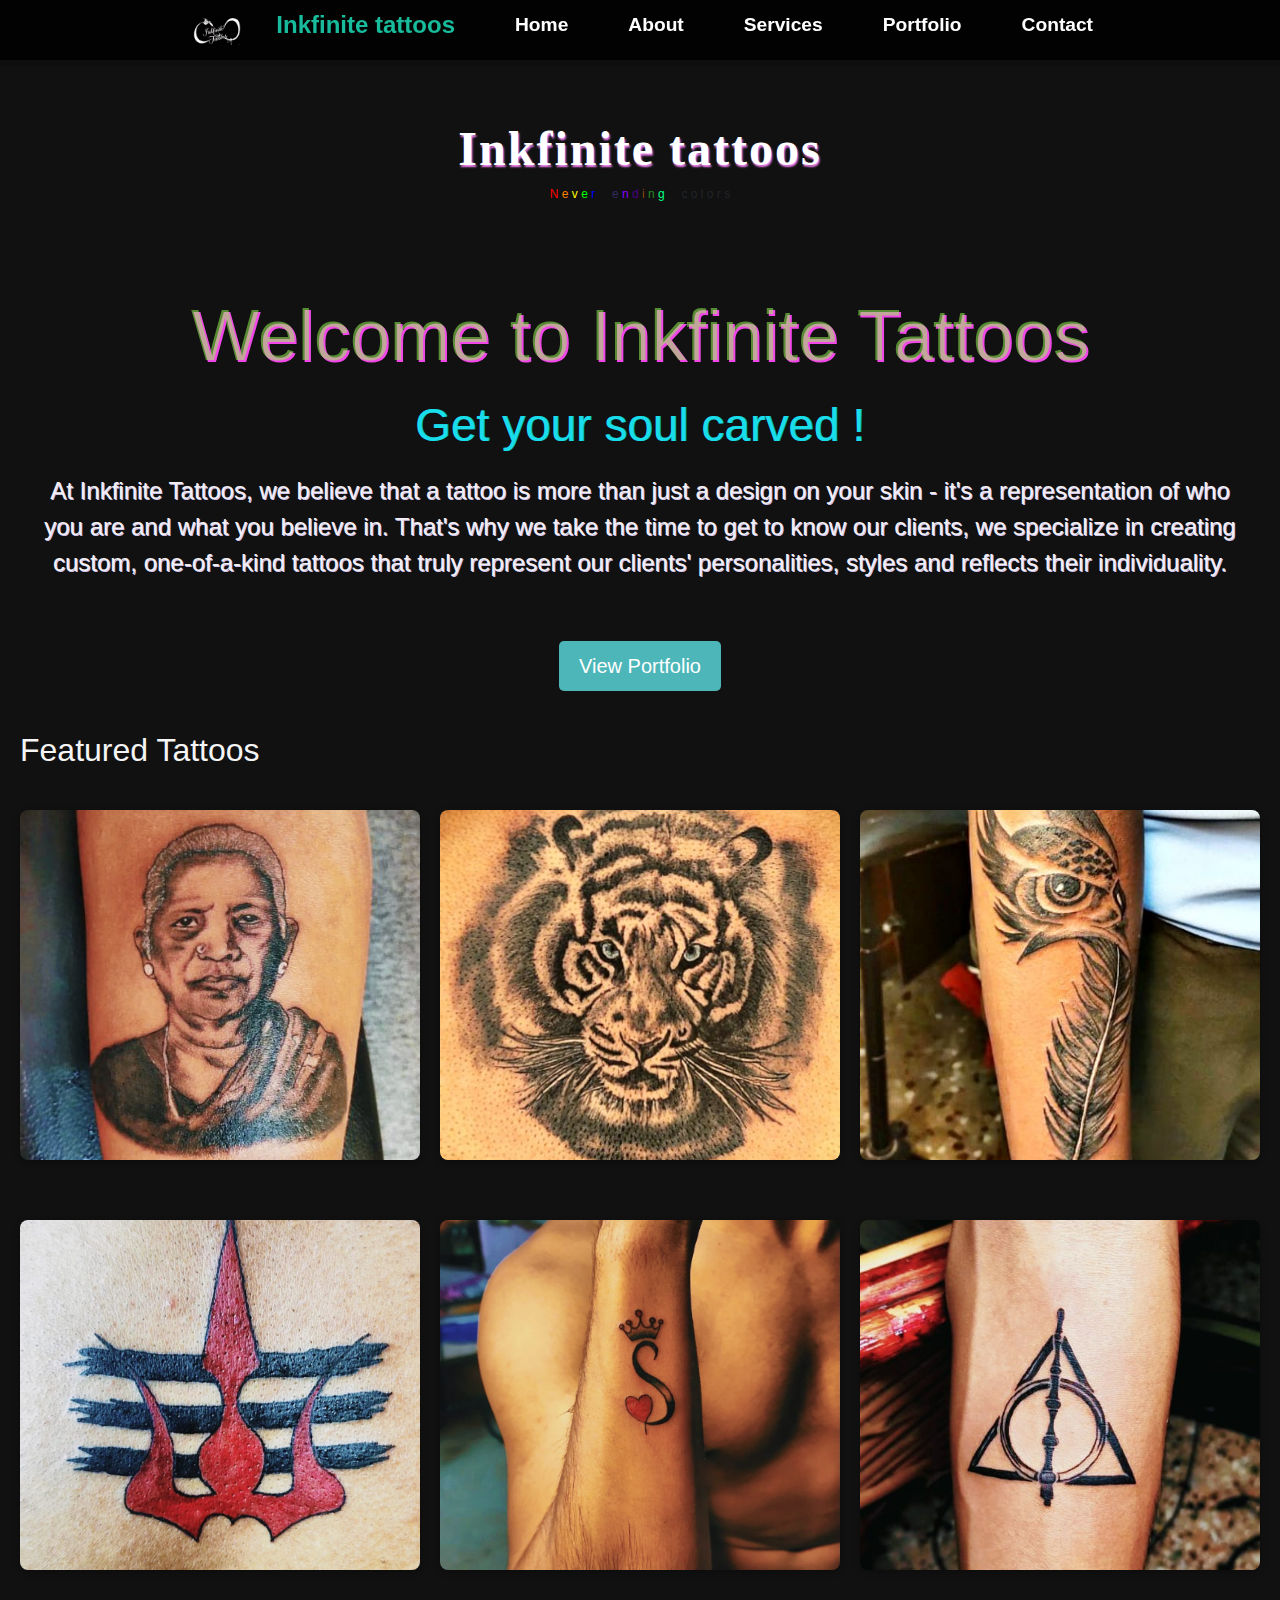
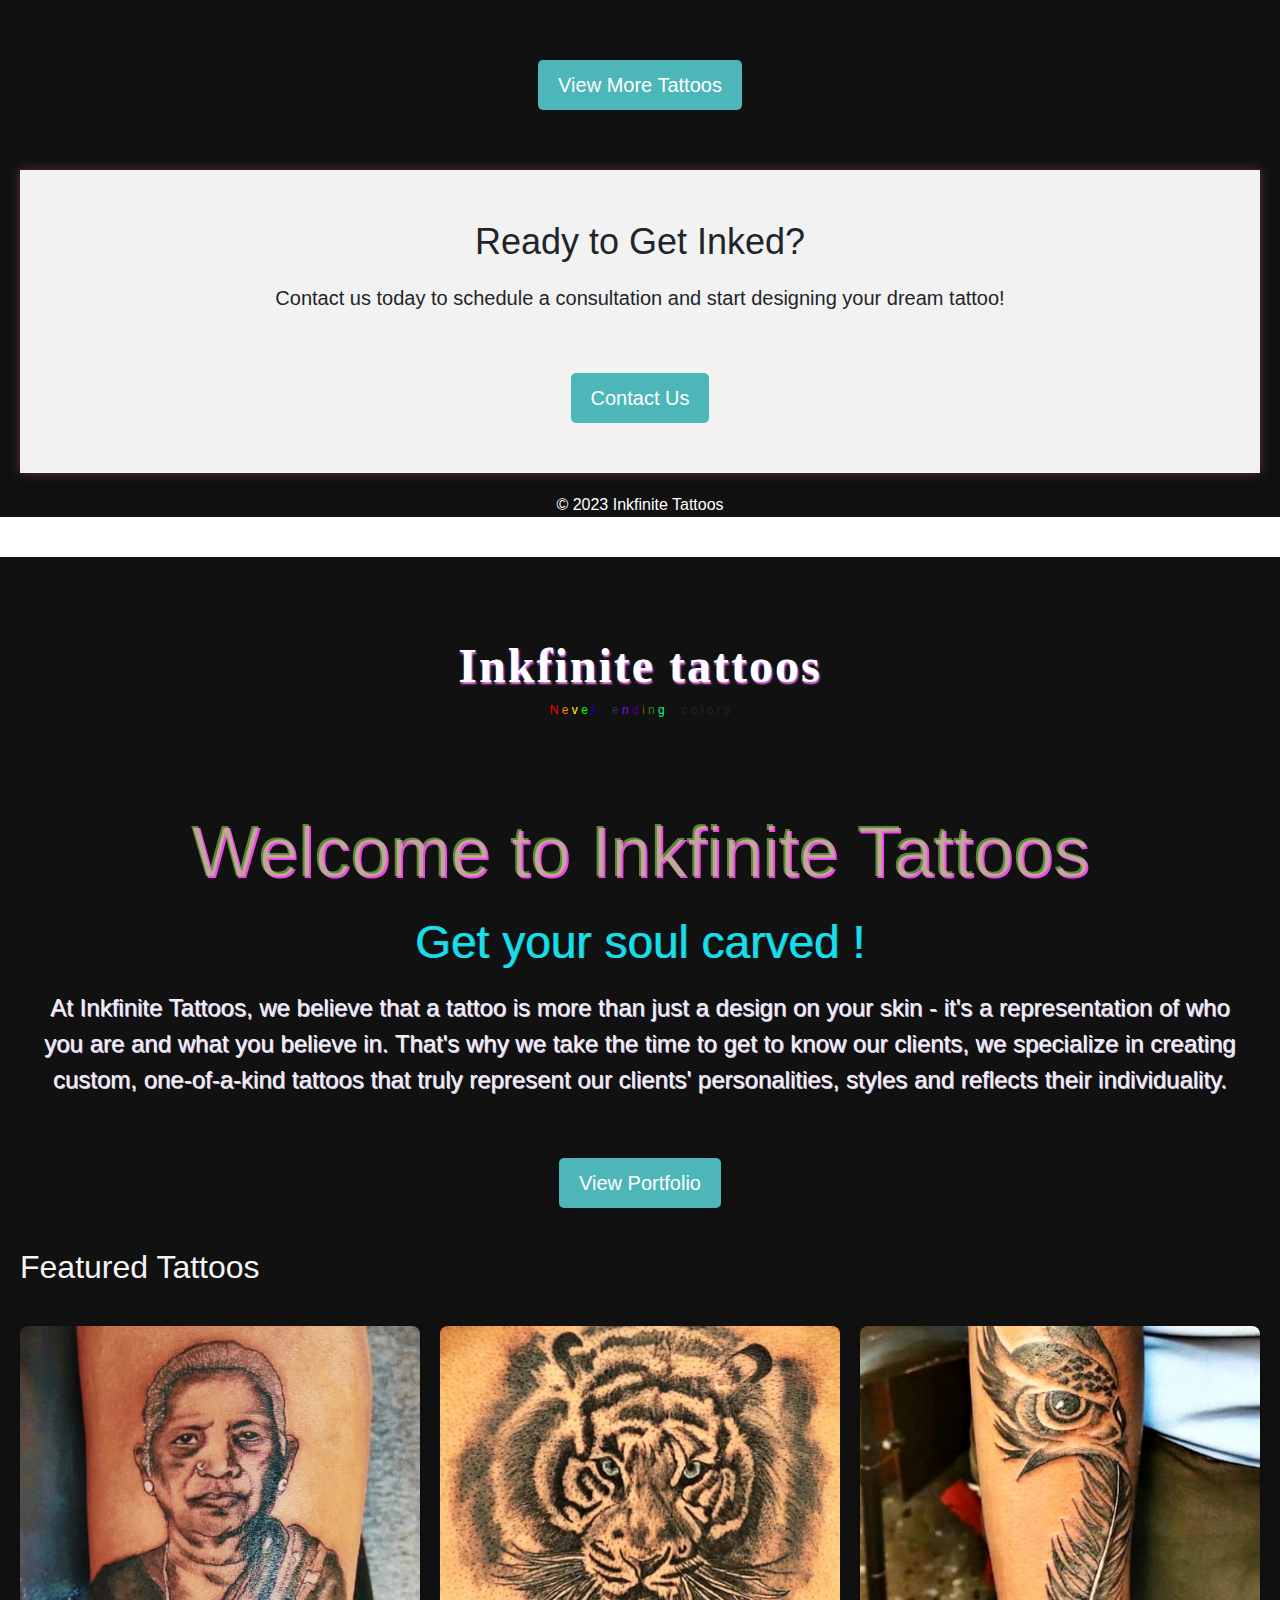
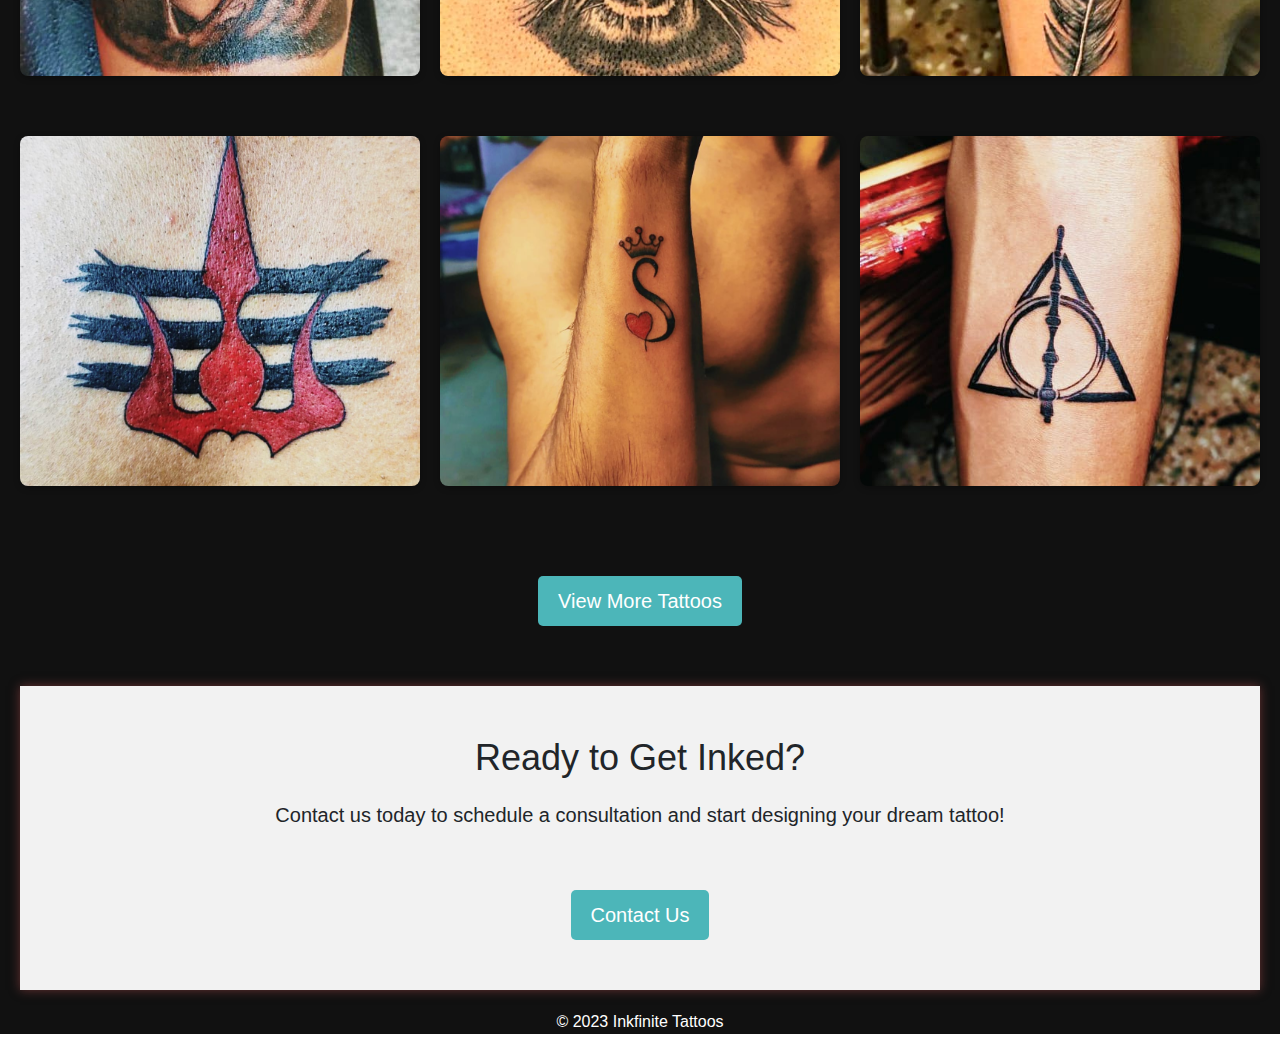
<file: index.html>
<!DOCTYPE html>
<html lang="en">
<head>
    <meta charset="UTF-8">
    <meta name="viewport" content="width=device-width, initial-scale=1.0">
    <title>Tattoo Studio</title>
   
    <link rel="stylesheet" href="https://maxcdn.bootstrapcdn.com/bootstrap/4.5.2/css/bootstrap.min.css">
   
    <link rel="stylesheet" href="style.css">
</head>
<body>
    <nav class="navbar navbar-expand-md navbar-black bg-black fixed-top">
        <div class="navbar-container">
            <a class="navbar-logo" href="#">
                <img src="inf logo.jpeg" alt="Your Logo">
              </a>
              <div class="nav-name">
              <a class="navbar-name active " href="#">
                Inkfinite tattoos
              </a>
            </div>
          <div class="navbar-toggle" id="navbar-toggle">
            <span class="bar"></span>
            <span class="bar"></span>
            <span class="bar"></span>
          </div>
          <div class="collapse navbar-collapse" id="navbarNav">
           <ul class="navbar-menu ml-auto" id="navbar-menu">
            <li class="navbar-item">
              <a href="index.html" class="navbar-link ">Home</a>
            </li>
            <li class="navbar-item">
              <a href="about.html" class="navbar-link">About</a>
            </li>
            <li class="navbar-item">
              <a href="#" class="navbar-link">Services</a>
            </li>
            <li class="navbar-item">
              <a href="portfolio.html" class="navbar-link">Portfolio</a>
            </li>
            <li class="navbar-item">
              <a href="contact.html" class="navbar-link">Contact</a>
            </li>
          </ul>
          </div>
        </div>
      </nav>
      <div class="bg">
      <div class="shop-header">
        <h1 class="shop-name">Inkfinite tattoos
        </h1>
        <sub class="tagline"> 
            <span class="letter n">N</span>
            <span class="letter e">e</span>
            <span class="letter v">v</span>
            <span class="letter e2">e</span>
            <span class="letter r">r</span>
            <span class="letter space"></span>
            <span class="letter e3">e</span>
            <span class="letter n2">n</span>
            <span class="letter d">d</span>
            <span class="letter i">i</span>
            <span class="letter n3">n</span>
            <span class="letter g">g</span>
            <span class="letter space"></span>
            <span class="letter c">c</span>
            <span class="letter o">o</span>
            <span class="letter l">l</span>
            <span class="letter o2">o</span>
            <span class="letter r2">r</span>
            <span class="letter s">s</span></sub>
        
      </div>

      <main>
      <div class="body">
        <div class="hero">
          <h1>Welcome to Inkfinite Tattoos</h1>
          <h2>Get your soul carved !</h2>
          
          <p>At Inkfinite Tattoos, we believe that a tattoo is more than just a design on your skin - 
            it's a representation of who you are and what you believe in. That's why we take the time to
             get to know our clients, we specialize in creating custom, one-of-a-kind tattoos that 
             truly represent our clients' personalities, styles and reflects their individuality. </p>
          <a href="portfolio.html" class="button">View Portfolio</a>
        </div>
    
        <div class="featured-section">
          <h2>Featured Tattoos</h2>
          <div class="image-grid">
            <div class="card-container">
              <img src="Portrait.jpeg" alt="Image 1" class="image">
              <div class="card">
                <h3>Butterfly tattoo</h3>
                <p>Description of the image.</p>
              </div>
            </div>
            <div class="card-container">
              <img src="tiger.jpeg" alt="Image 2" class="image">
              <div class="card">
                <h3>Animal tattoo</h3>
                <p>A Tattoo of the majestic tiger</p>
              </div>
            </div>
            <div class="card-container">
              <img src="feather.jpeg" alt="Image 3" class="image">
              <div class="card">
                <h3>Feather tattoo</h3>
                <p>A combined tattoo of eagle face and feather.</p>
              </div>
            </div>
          </div>
          <div class="image-grid">
            <div class="card-container">
              <img src="religious.jpeg" alt="Image 4" class="image">
              <div class="card">
                <h3>Flower tattoo</h3>
                <p>A tattoo of a beautiful rose.</p>
              </div>
            </div>
            <div class="card-container">
              <img src="S-Initial.jpeg" alt="Image 5" class="image">
              <div class="card">
                <h3>Lion tattoo</h3>
                <p>A tattoo of a majestic lion.</p>
              </div>
            </div>
            <div class="card-container">
              <img src="triangle.jpeg" alt="Image 6" class="image">
              <div class="card">
                <h3>Anchor tattoo</h3>
                <p>A tattoo of an anchor with roses.</p>
              </div>
            </div>
          </div>
          
          
          </div>
          <div class="center">
          
          <a href="#" class="button">View More Tattoos</a>
        
        </div>
        </div>

        <div class="call-to-action">
          <h2>Ready to Get Inked?</h2>
          <p>Contact us today to schedule a consultation and start designing your dream tattoo!</p>
          <a href="contact.html" class="button">Contact Us</a>
        </div>
       
      
      </main>
    
      <footer>
        <p>&copy; 2023 Inkfinite Tattoos</p>
      </footer>
    
      </div>
      
      
   
    <!-- jQuery -->
    <script src="https://ajax.googleapis.com/ajax/libs/jquery/3.5.1/jquery.min.js"></script>
    <!-- Bootstrap JS -->
    <script src="https://maxcdn.bootstrapcdn.com/bootstrap/4.5.2/js/bootstrap.min.js"></script>
</body>
</html>
<!DOCTYPE html>
<html lang="en">
<head>
    <meta charset="UTF-8">
    <meta name="viewport" content="width=device-width, initial-scale=1.0">
    <title>Tattoo Studio</title>
   
    <link rel="stylesheet" href="https://maxcdn.bootstrapcdn.com/bootstrap/4.5.2/css/bootstrap.min.css">
   
    <link rel="stylesheet" href="style.css">
</head>
<body>
    <nav class="navbar navbar-expand-md navbar-black bg-black fixed-top">
        <div class="navbar-container">
            <a class="navbar-logo" href="#">
                <img src="inf logo.jpeg" alt="Your Logo">
              </a>
              <div class="nav-name">
              <a class="navbar-name active " href="#">
                Inkfinite tattoos
              </a>
            </div>
          <div class="navbar-toggle" id="navbar-toggle">
            <span class="bar"></span>
            <span class="bar"></span>
            <span class="bar"></span>
          </div>
          <div class="collapse navbar-collapse" id="navbarNav">
           <ul class="navbar-menu ml-auto" id="navbar-menu">
            <li class="navbar-item">
              <a href="index.html" class="navbar-link ">Home</a>
            </li>
            <li class="navbar-item">
              <a href="about.html" class="navbar-link">About</a>
            </li>
            <li class="navbar-item">
              <a href="#" class="navbar-link">Services</a>
            </li>
            <li class="navbar-item">
              <a href="portfolio.html" class="navbar-link">Portfolio</a>
            </li>
            <li class="navbar-item">
              <a href="contact.html" class="navbar-link">Contact</a>
            </li>
          </ul>
          </div>
        </div>
      </nav>
      <div class="bg">
      <div class="shop-header">
        <h1 class="shop-name">Inkfinite tattoos
        </h1>
        <sub class="tagline"> 
            <span class="letter n">N</span>
            <span class="letter e">e</span>
            <span class="letter v">v</span>
            <span class="letter e2">e</span>
            <span class="letter r">r</span>
            <span class="letter space"></span>
            <span class="letter e3">e</span>
            <span class="letter n2">n</span>
            <span class="letter d">d</span>
            <span class="letter i">i</span>
            <span class="letter n3">n</span>
            <span class="letter g">g</span>
            <span class="letter space"></span>
            <span class="letter c">c</span>
            <span class="letter o">o</span>
            <span class="letter l">l</span>
            <span class="letter o2">o</span>
            <span class="letter r2">r</span>
            <span class="letter s">s</span></sub>
        
      </div>

      <main>
      <div class="body">
        <div class="hero">
          <h1>Welcome to Inkfinite Tattoos</h1>
          <h2>Get your soul carved !</h2>
          
          <p>At Inkfinite Tattoos, we believe that a tattoo is more than just a design on your skin - 
            it's a representation of who you are and what you believe in. That's why we take the time to
             get to know our clients, we specialize in creating custom, one-of-a-kind tattoos that 
             truly represent our clients' personalities, styles and reflects their individuality. </p>
          <a href="portfolio.html" class="button">View Portfolio</a>
        </div>
    
        <div class="featured-section">
          <h2>Featured Tattoos</h2>
          <div class="image-grid">
            <div class="card-container">
              <img src="Portrait.jpeg" alt="Image 1" class="image">
              <div class="card">
                <h3>Butterfly tattoo</h3>
                <p>Description of the image.</p>
              </div>
            </div>
            <div class="card-container">
              <img src="tiger.jpeg" alt="Image 2" class="image">
              <div class="card">
                <h3>Animal tattoo</h3>
                <p>A Tattoo of the majestic tiger</p>
              </div>
            </div>
            <div class="card-container">
              <img src="feather.jpeg" alt="Image 3" class="image">
              <div class="card">
                <h3>Feather tattoo</h3>
                <p>A combined tattoo of eagle face and feather.</p>
              </div>
            </div>
          </div>
          <div class="image-grid">
            <div class="card-container">
              <img src="religious.jpeg" alt="Image 4" class="image">
              <div class="card">
                <h3>Flower tattoo</h3>
                <p>A tattoo of a beautiful rose.</p>
              </div>
            </div>
            <div class="card-container">
              <img src="S-Initial.jpeg" alt="Image 5" class="image">
              <div class="card">
                <h3>Lion tattoo</h3>
                <p>A tattoo of a majestic lion.</p>
              </div>
            </div>
            <div class="card-container">
              <img src="triangle.jpeg" alt="Image 6" class="image">
              <div class="card">
                <h3>Anchor tattoo</h3>
                <p>A tattoo of an anchor with roses.</p>
              </div>
            </div>
          </div>
          
          
          </div>
          <div class="center">
          
          <a href="#" class="button">View More Tattoos</a>
        
        </div>
        </div>

        <div class="call-to-action">
          <h2>Ready to Get Inked?</h2>
          <p>Contact us today to schedule a consultation and start designing your dream tattoo!</p>
          <a href="contact.html" class="button">Contact Us</a>
        </div>
       
      
      </main>
    
      <footer>
        <p>&copy; 2023 Inkfinite Tattoos</p>
      </footer>
    
      </div>
      
      
   
    <!-- jQuery -->
    <script src="https://ajax.googleapis.com/ajax/libs/jquery/3.5.1/jquery.min.js"></script>
    <!-- Bootstrap JS -->
    <script src="https://maxcdn.bootstrapcdn.com/bootstrap/4.5.2/js/bootstrap.min.js"></script>
</body>
</html>
</file>
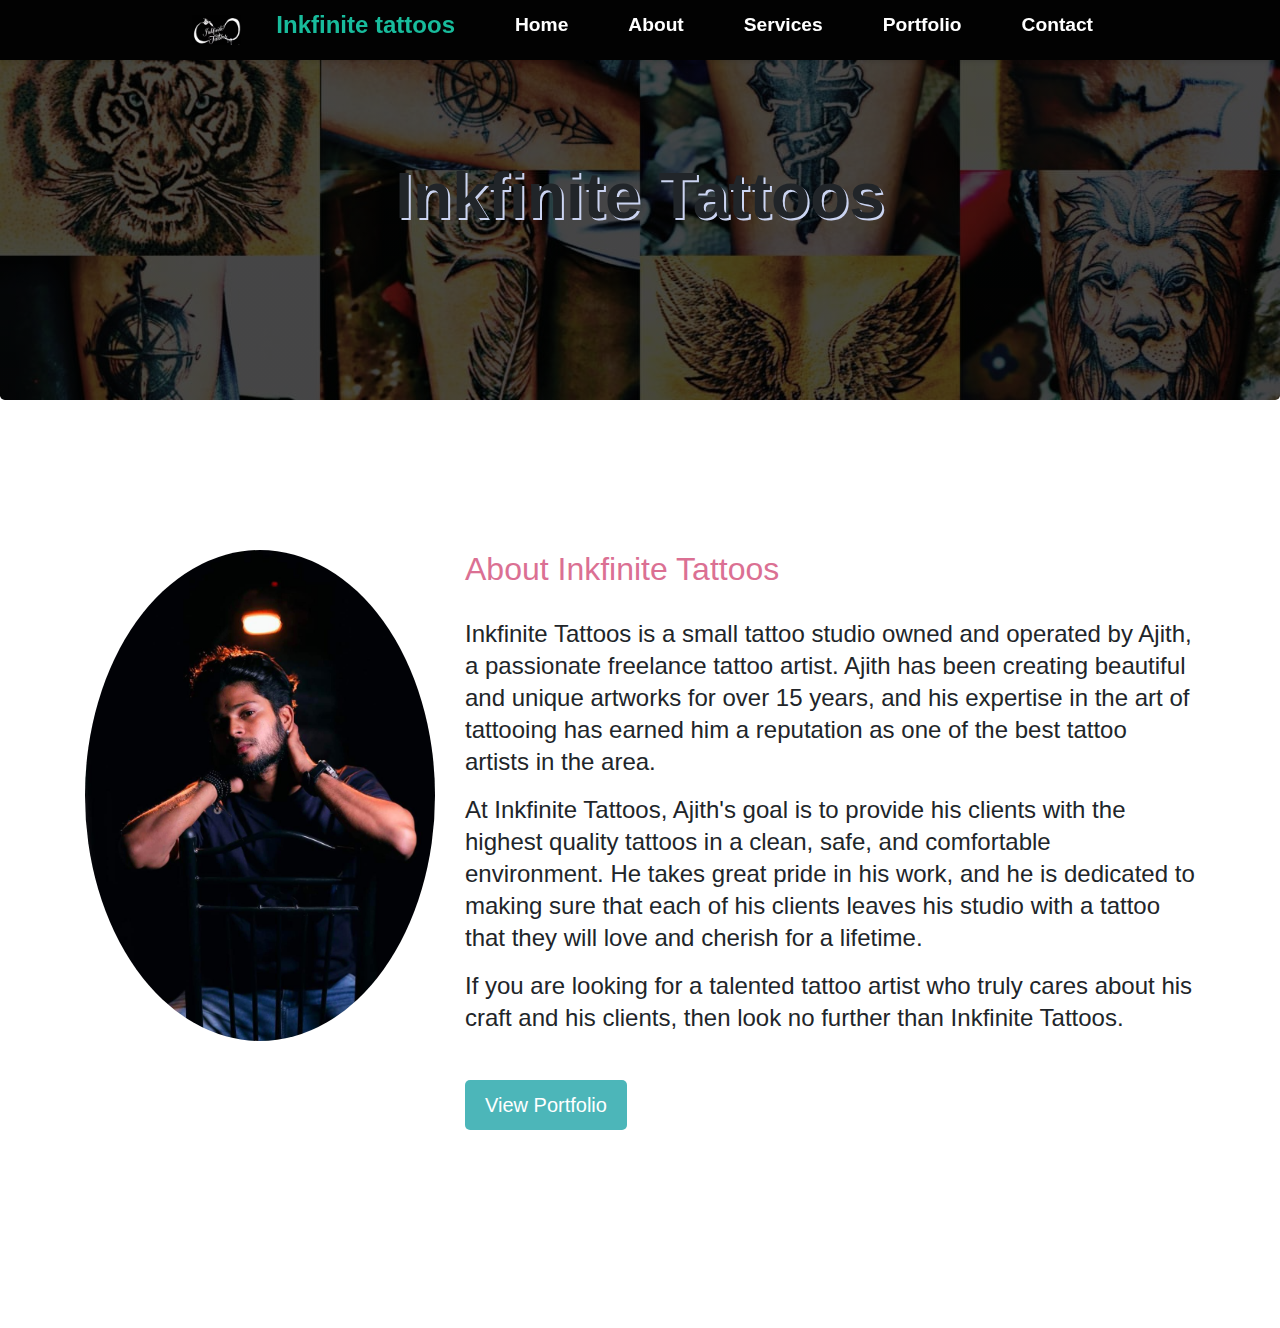
<file: about.html>
<!DOCTYPE html>
<html lang="en">
<head>
    <meta charset="UTF-8">
    <meta http-equiv="X-UA-Compatible" content="IE=edge">
    <meta name="viewport" content="width=device-width, initial-scale=1.0">
    <title>Inkfinite tattoos | About</title>
    <link rel="stylesheet" href="https://maxcdn.bootstrapcdn.com/bootstrap/4.5.2/css/bootstrap.min.css">
   
    <link rel="stylesheet" href="style.css">
</head>
<body>
    <nav class="navbar navbar-expand-md navbar-black bg-black fixed-top">
        <div class="navbar-container">
            <a class="navbar-logo" href="#">
                <img src="inf logo.jpeg" alt="Your Logo">
              </a>
              <div class="nav-name">
              <a class="navbar-name active " href="#">
                Inkfinite tattoos
              </a>
            </div>
          <div class="navbar-toggle" id="navbar-toggle">
            <span class="bar"></span>
            <span class="bar"></span>
            <span class="bar"></span>
          </div>
          <div class="collapse navbar-collapse" id="navbarNav">
           <ul class="navbar-menu ml-auto" id="navbar-menu">
            <li class="navbar-item">
              <a href="index.html" class="navbar-link ">Home</a>
            </li>
            <li class="navbar-item">
              <a href="about.html" class="navbar-link">About</a>
            </li>
            <li class="navbar-item">
              <a href="#" class="navbar-link">Services</a>
            </li>
            <li class="navbar-item">
              <a href="portfolio.html" class="navbar-link">Portfolio</a>
            </li>
            <li class="navbar-item">
              <a href="contact.html" class="navbar-link">Contact</a>
            </li>
          </ul>
          </div>
        </div>
      </nav>
      <div class="jumbotron">
        <h1>Inkfinite Tattoos</h1>
      </div>
    
      <div class="container about-container">
        <div class="row">
          <div class="col-md-4">
            <img src="Ajii.jpeg" class="img-fluid rounded-circle">
          </div>
          <div class="col-md-8 about">
            <h2>About Inkfinite Tattoos</h2>
             
                 <p>Inkfinite Tattoos is a small tattoo studio owned and operated by Ajith, a passionate freelance tattoo artist. Ajith has been creating beautiful and unique artworks for over 15 years, and his expertise in the art of tattooing has earned him a reputation as one of the best tattoo artists in the area.</p>
				<p>At Inkfinite Tattoos, Ajith's goal is to provide his clients with the highest quality tattoos in a clean, safe, and comfortable environment. He takes great pride in his work, and he is dedicated to making sure that each of his clients leaves his studio with a tattoo that they will love and cherish for a lifetime.</p>
				<p>If you are looking for a talented tattoo artist who truly cares about his craft and his clients, then look no further than Inkfinite Tattoos.</p>
                <a href="portfolio.html" class="button">View Portfolio</a>
			</div>
      
<footer>
    <p>&copy; 2023 Inkfinite Tattoos</p>
 </footer>
      
</body>
</html>
</file>
<file: style.css>
/* Set the background color of the navbar */

  
.navbar {
    background-color: #020202;
    height: 60px;
    position: fixed;
    top: 0;
    left: 0;
    width: 100%;
    z-index: 999;
    padding: 20px;
    box-shadow: 0 2px 4px rgba(0, 0, 0, 0.1);
    
  }
  
  /* Set the container properties */
  .navbar-container {
    align-items: center;
    display: flex;
    height: 100%;
    justify-content: space-between;
    margin: 0 auto;
    max-width: 1200px;
    padding: 10px 20px;
  }
  
  /* Set the logo properties */
  .navbar-logo {
    display: inline-block;
    height: 40px;
    color: #ffffff;
    font-size: 1.5rem;
    font-weight: bold;
    text-decoration: none;
  }
  .navbar-logo:hover{
    color: rgb(10, 10, 10);
    text-decoration: none;
  }
  .navbar-logo img {
    height: auto;
    height: 100%;
    max-width: 100%;
    padding: 5px;
    box-sizing: border-box;
  }
  .navbar-name {
    display: inline-block;
    height: 100%;
    color: #ffffff;
    font-size: 1.5rem;
    font-weight: bold;
    text-decoration: none;
    margin-right: 30px;
    margin-left: 30px;
    text-align: center;
    margin-bottom: 10px;
    
  }
  .nav-name{
    align-items: center;
  }
  .navbar-name:hover{
    color: rgb(248, 103, 7);
    text-decoration: none;
  }
  /* Set the toggle properties */
  .navbar-toggle {
    cursor: pointer;
    display: none;
    height: 24px;
    position: relative;
    width: 24px;
  }
  
  /* Set the toggle properties */
  .navbar-toggle {
    cursor: pointer;
    display: none;
    height: 24px;
    position: relative;
    width: 24px;
  }
  
  /* Set the bar properties */
  .bar {
    background-color: #ffffff;
    display: block;
    height: 2px;
    position: absolute;
    top: 50%;
    transform: translateY(-50%);
    transition: all 0.3s ease-in-out;
    width: 100%;
  }
  
  /* Set the first bar properties */
  .bar:first-child {
    transform: translateY(-8px);
  }
  
  /* Set the last bar properties */
  .bar:last-child {
    transform: translateY(8px);
  }
  
  /* Set the menu properties */
  .navbar-menu {
    display: flex;
    justify-content: center;
    align-items: center;
    list-style: none;
    margin: 0;
    padding: 0;
  }
  
  /* Set the item properties */
  .navbar-item {
    margin-right: 30px;
    margin-left: 30px;
    text-align: center;
    margin-bottom: 10px;
  }
  .navbar-item:last-child {
    margin-right: 0;
  }
  /* Set the link properties */
  .navbar-link {
    color: #ffffff;
    font-size: 1.2rem;
    font-weight: bold;
    text-decoration: none;
    transition: all 0.3s ease-in-out;
  }
  .navbar-link:hover{
    text-decoration: none;
    color:  rgb(248, 103, 7);
  }
  
  /* Set the active link properties */
  .navbar-name.active {
    color: #18bc9c;
    transition: all 0.3s linear;
  }
  .navbar-name.active:hover{
    text-decoration: none;
    color:rgb(248, 25, 25);
  }
  /* Set the media query */
  @media only screen and (max-width: 768px) {
    /* Hide the toggle on larger screens */
    .navbar-toggle {
      display: block;
    }
}
    @media (max-width: 768px) {
        .navbar-collapse {
          position: fixed;
          top: 60px; /* Match the height of the navbar */
          left: 0;
          width: 100%;
          height: calc(100vh - 60px); /* Match the height of the viewport minus the height of the navbar */
          background-color: #070707;
          overflow-y: auto;
        }
    
    /* Hide the menu on smaller screens */
    .navbar-menu {
      background-color: #2c3e50;
      position: absolute;
      top: 60px;
      width: 100%;
      display: none;
      height: 100vh;
      left: 0;
      flex-direction: column;
      margin-top: 30px;
      padding: 20px 0;
      box-shadow: 0 2px 4px rgba(0, 0, 0, 0.1);
      z-index: 999;
    }
    .navbar-menu.active {
        display: flex;
      }
      .navbar-item {
        margin: 0 0 20px;
        text-align: center;
      }
      
}
    .navbar {
        position: fixed;
        top: 0;
        left: 0;
        right: 0;
      }
      .shop-header {
        text-align: center;
        font-family: 'Montserrat', sans-serif;
        padding-top: 80px;
        padding-bottom: 50px;
        margin-top: 40px;
      }
      
      
      
      .shop-name {
        font-size: 3rem;
        font-weight: bold;
        margin-bottom: 0;
        font-family: 'Great Vibes', cursive;
        color: white;
        letter-spacing: 2px;
        text-shadow: 1px 2px 2px #fa85fa;
      }ss
      
      .tagline {
        font-size: 1rem;
        color: #999;
        margin-top: 0;
        font-family: 'Raleway', sans-serif;
        font-style: italic;
        vertical-align: sub;
        margin-bottom: 0;
        position: relative;
      }
      
      .tagline .letter {
        display: inline-block;
        position: relative;
        transition: all 0.3s ease-in-out;
        animation-name: rainbow-text;
        animation-duration: 2.5s;
        animation-iteration-count: infinite;
        animation-direction: alternate;
      }
      
      .tagline .letter.n {
        color: #FF0000;
      }
      
      .tagline .letter.e {
        color: #FF7F00;
      }
      
      .tagline .letter.v {
        color: #FFFF00;
      }
      
      .tagline .letter.e2 {
        color: #00FF00;
      }
      
      .tagline .letter.r {
        color: #0000FF;
      }
      
      .tagline .letter.e3 {
        color: #2E2B5F;
      }
      
      .tagline .letter.n2 {
        color: #8B00FF;
      }
      
      .tagline .letter.d {
        color: #4B0082;
      }
      
      .tagline .letter.i {
        color: #8B4513;
      }
      
      .tagline .letter.n3 {
        color: #228B22;
      }
      
      .tagline .letter.g {
        color: #00FF7F;
      }
      
      .tagline .letter.space {
        width: 10px;
      }
      
      @keyframes rainbow-text {
        0% {
          color: #FF0000;
        }
      
        17% {
          color: #FF7F00;
        }
      
        34% {
          color: #FFFF00;
        }
      
        51% {
          color: #00FF00;
        }
      
        68% {
          color: #0000FF;
        }
      
        85% {
          color: #2E2B5F;
        }
      
        100% {
          color: #8B00FF;
        }
      }
      main {
        padding: 20px;
      }
      .featured-section h2{
        margin-top: 40px;
        margin-bottom: 40px;
        color: whitesmoke;
      }
      
      .hero {
       
        background-size: cover;
        background-position: center;
        
        display: flex;
        flex-direction: column;
        justify-content: center;
        align-items: center;
        text-align: center;
        padding: 0 20px;
        text-align: center;
        margin-top: 20px;
      }
      
      .hero h1 {
        font-size: 72px;
        color: #97fc5485;
        text-shadow: 2px 2px #f147e8;
        margin-bottom: 20px;
      }
      .hero h2 {
        font-size: 46px;
        color: hsl(184, 84%, 51%);
        font-family: Arial, sans-serif;
        text-shadow: 1px 0px #0faaaa;
        margin-bottom: 20px;
      }
      
      .hero p {
        font-size: 24px;
        line-height: 1.5;
        color: #f3eff2;
        text-shadow: 1px 1px #d0c2ee;
        margin-bottom: 30px;
      }
      .image-grid {
        display: grid;
        grid-template-columns: repeat(auto-fit, minmax(250px, 1fr));
        grid-gap: 20px;
        margin-bottom: 60px;
      }
      
      .card-container {
        position: relative;
        overflow: hidden;
        box-shadow: 0 2px 6px rgba(0, 0, 0, 0.3);
        border-radius: 8px;
      }
      
      .image {
        width: 100%;
        height: auto;
        transition: transform 0.3s ease;
      }
      
      .card {
        position: absolute;
        bottom: 0;
        left: 0;
        width: 100%;
        background-color: rgba(0, 0, 0, 0.5);
        background-image: linear-gradient(rgba(0, 0, 0, 0.7), rgba(0, 0, 0, 0.3));
        color: #fff;
        padding: 20px;
        opacity: 0;
        transition: opacity 0.3s ease;
      }
      .card-container img {
        height: 350px; 
        object-fit: cover; /* make sure the image fills the container */
      }
      .card-container:hover {
        
        box-shadow: 0px 4px 10px rgba(0, 0, 0, 0.4); /* increase the shadow effect on hover */
      }
      
      .card-container:hover .image {
        transform: scale(1.1);
      }
      
      .card-container:hover .card {
        opacity: 1;
      }
      .card h3 {
        font-family: 'Playfair Display', serif;
        font-size: 24px;
        margin-bottom: 10px;
      }
      
      .card p {
        font-family: 'Lato', sans-serif;
        font-size: 16px;
      }
      
      
      
      .button {
        display: inline-block;
        background-color: #222;
        color: #fff;
        padding: 10px 20px;
        border-radius: 5px;
        text-decoration: none;
        margin-top: 30px;
      }
      
      .button:hover {
        background-color: #ccc;
        color: #222;
      }
      .center {
        text-align: center;
        margin-bottom: 60px;
      }
      .call-to-action {
        background-color: #f2f2f2;
        text-align: center;
        padding: 50px;
        box-shadow:  0 0 10px rgba(190, 83, 83, 0.5);
      }
      
      .call-to-action h2 {
        font-size: 36px;
        margin-bottom: 20px;
      }
      
      .call-to-action p {
        font-size: 20px;
        margin-bottom: 30px;
      }
      
      .button {
        display: inline-block;
        background-color: #4cb6b9;
        color: #fff;
        font-size: 20px;
        text-align: center;
        padding: 10px 20px;
        border-radius: 5px;
        
        transition: background-color 0.5s ease;
      }
      
      .button:hover {
        background-color: #FF4081;
        text-decoration: none;
      }
      .button:active {
        background-color: #e7d322; /* background color on click */
         transition: background-color 0.2s; /* transition effect on click */
      }
      .bg{
        background-color: #111111;
      }
      footer p{
        text-align: center;
        color: white;
      }


      .jumbotron { 
        background-image: linear-gradient(rgba(0,0,0,0.7), rgba(0,0,0,0.7)),url('banner2.jpeg ');
        background-size: cover;
        height: 400px;
        display: flex;
        justify-content: center;
        align-items: center;
      }
      .jumbotron h1 {
        font-size: 4rem;
        font-weight: bold;
        text-shadow: 2px 2px #cbd4f1;
      }
      .about-container {
        margin-top: 50px;
        margin-bottom: 50px;
      }
      .about-container p {
        font-size: 1.5rem;
        line-height: 2rem;
      }

      .about h2{
        margin-bottom: 30px;
        color: palevioletred;
      }

      .container {
        padding-top: 100px;
        padding-bottom: 100px;
      }
      
      .portfolio-container {
        position: relative;
        display: inline-block;
        overflow: hidden;
        width: 100%;
        height: 300px;
        margin: 20px 0;
        border: 5px solid #fff;
        box-shadow: 10px 10px 10px rgba(224, 17, 2, 0.3);
         
      }
      
      .portfolio-container img {
        width: 100%;
        height: 100%;
        object-fit: cover;
        transition: transform .5s ease;
      }
      
      .portfolio-container:hover img {
        transform: scale(1.1);
      }
      
      .overlay {
        position: absolute;
        bottom: 0;
        left: 0;
        right: 0;
        background-color: rgba(0,0,0,0.5);
        overflow: hidden;
        width: 100%;
        height: 0;
        transition: .5s ease;
       
      }
      
      .portfolio-container:hover .overlay {
        height: 100%;
      }
      
      .overlay-text {
        color: #fff;
        font-size: 20px;
        position: absolute;
        top: 50%;
        left: 50%;
        transform: translate(-50%,-50%);
        text-align: center;
      }
     


      /* Contact Form Styling */

 .color{
  color: #f369ba;
 }

 .color2{
  color:hsl(184, 84%, 51%);
 }

.contact-form {
  background-color: #3f3b3b;
  padding: 20px;
  border-radius: 5px;
  box-shadow: 0 0 10px rgba(241, 115, 115, 0.1);
}

.contact-form label {
  font-weight: bold;
  color: #f3e9e9;
}

.contact-form input,
.contact-form textarea {
  width: 100%;
  padding: 10px;
  border: none;
  border-radius: 5px;
  margin-bottom: 20px;
  font-size: 16px;
  color: #444;
  background-color: #fff;
  box-shadow: 0 0 10px rgba(0, 0, 0, 0.1);
}

.contact-form input:focus,
.contact-form textarea:focus {
  outline: none;
  box-shadow: 0 0 10px rgba(0, 0, 0, 0.2);
}

.contact-form button[type="submit"] {
  padding: 10px 20px;
  border: none;
  border-radius: 5px;
  font-size: 16px;
  font-weight: bold;
  background-color: #4CAF50;
  color: #fff;
  transition: all 0.3s ease;
}

.contact-form button[type="submit"]:hover {
  background-color: #3e8e41;
  cursor: pointer;
}

.social-icons {
  display: flex;
  justify-content: center;
  margin-top: 20px;
}

.social-icons a {
  display: inline-block;
  width: 40px;
  height: 40px;
  margin: 0 10px;
  border-radius: 50%;
  background-color: #000;
  color: #fff;
  text-align: center;
  line-height: 40px;
  transition: all 0.3s ease;
}

.social-icons a:hover {
  transform: translateY(-5px);
  background-color: #fff;
  color: #000;
}
.color3{
  color: white;
}
</file>
